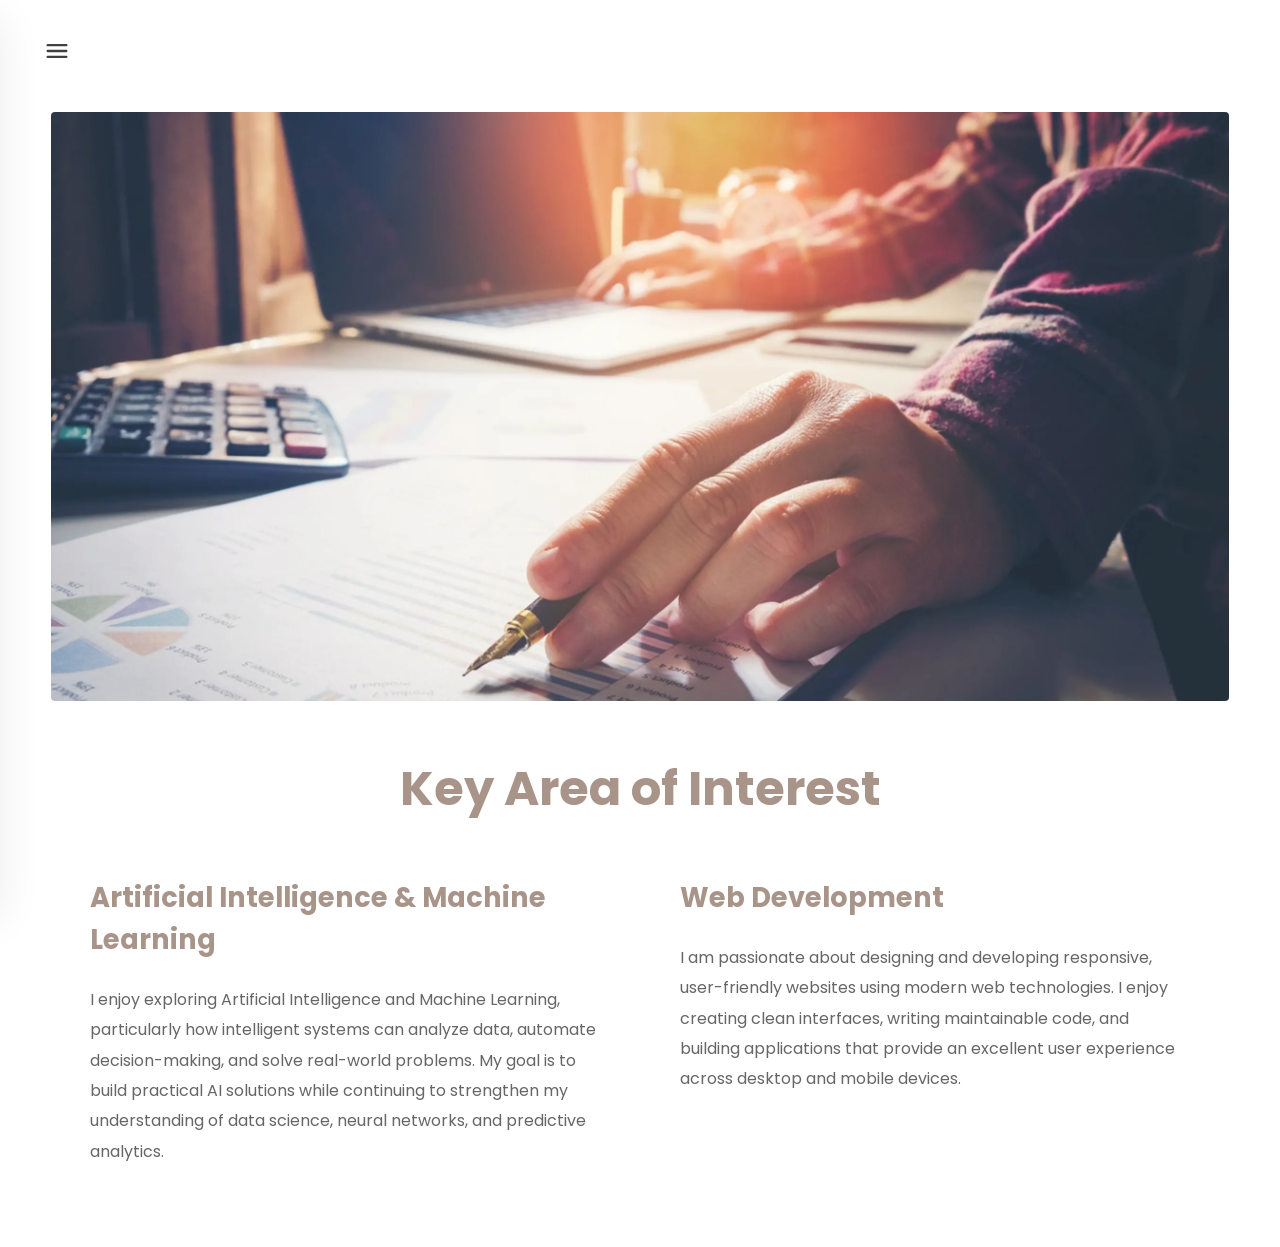
<file: interest.html>
<!DOCTYPE html>
<html lang="en">

<head>

    <meta charset="UTF-8">

    <meta name="viewport" content="width=device-width, initial-scale=1.0">

    <meta name="description"
        content="Areas of Interest - Yagya Baniya">

    <title>Interest | Yagya Baniya</title>

    <link rel="preconnect" href="https://fonts.googleapis.com">

    <link rel="preconnect" href="https://fonts.gstatic.com" crossorigin>

    <link href="https://fonts.googleapis.com/css2?family=Poppins:wght@300;400;500;600;700&display=swap"
        rel="stylesheet">

    <link rel="stylesheet" href="assets/css/style.css">

</head>

<body>

    <!-- Overlay -->

    <div class="overlay" id="overlay"></div>

    <!-- Sidebar -->

    <aside class="sidebar" id="sidebar">

        <button class="sidebar__close" id="closeMenu">

            &times;

        </button>

        <nav class="sidebar__nav">

            <a href="index.html" class="sidebar__link">
                HOME
            </a>

            <a href="interest.html" class="sidebar__link active">
                INTEREST
            </a>

            <a href="projects.html" class="sidebar__link">
                MY PROJECTS
            </a>

        </nav>

    </aside>

    <!-- Hamburger -->

    <button class="menu-btn" id="openMenu">

        <svg width="28" height="28" viewBox="0 0 24 24" fill="none">

            <path d="M4 7H20M4 12H20M4 17H20"
                stroke="currentColor"
                stroke-width="2"
                stroke-linecap="round" />

        </svg>

    </button>

    <main>

        <!-- Banner -->

        <section class="page-banner fade-up">

            <img src="assets/images/interest-hero.webp"
                alt="Interest Banner">

        </section>

        <!-- Heading -->

        <section class="interest">

            <h1 class="page-title fade-up">

                Key Area of Interest

            </h1>

            <div class="interest__grid">

                <article class="interest__card fade-up">

                    <h3>

                        Artificial Intelligence & Machine Learning

                    </h3>

                    <p>

                        I enjoy exploring Artificial Intelligence and Machine Learning,
                        particularly how intelligent systems can analyze data,
                        automate decision-making, and solve real-world problems.
                        My goal is to build practical AI solutions while continuing
                        to strengthen my understanding of data science,
                        neural networks, and predictive analytics.

                    </p>

                </article>

                <article class="interest__card fade-up">

                    <h3>

                        Web Development

                    </h3>

                    <p>

                        I am passionate about designing and developing responsive,
                        user-friendly websites using modern web technologies.
                        I enjoy creating clean interfaces, writing maintainable code,
                        and building applications that provide an excellent user
                        experience across desktop and mobile devices.

                    </p>

                </article>

            </div>

        </section>

    </main>

    <script src="assets/js/navigation.js"></script>

    <script src="assets/js/main.js"></script>

</body>

</html>
</file>
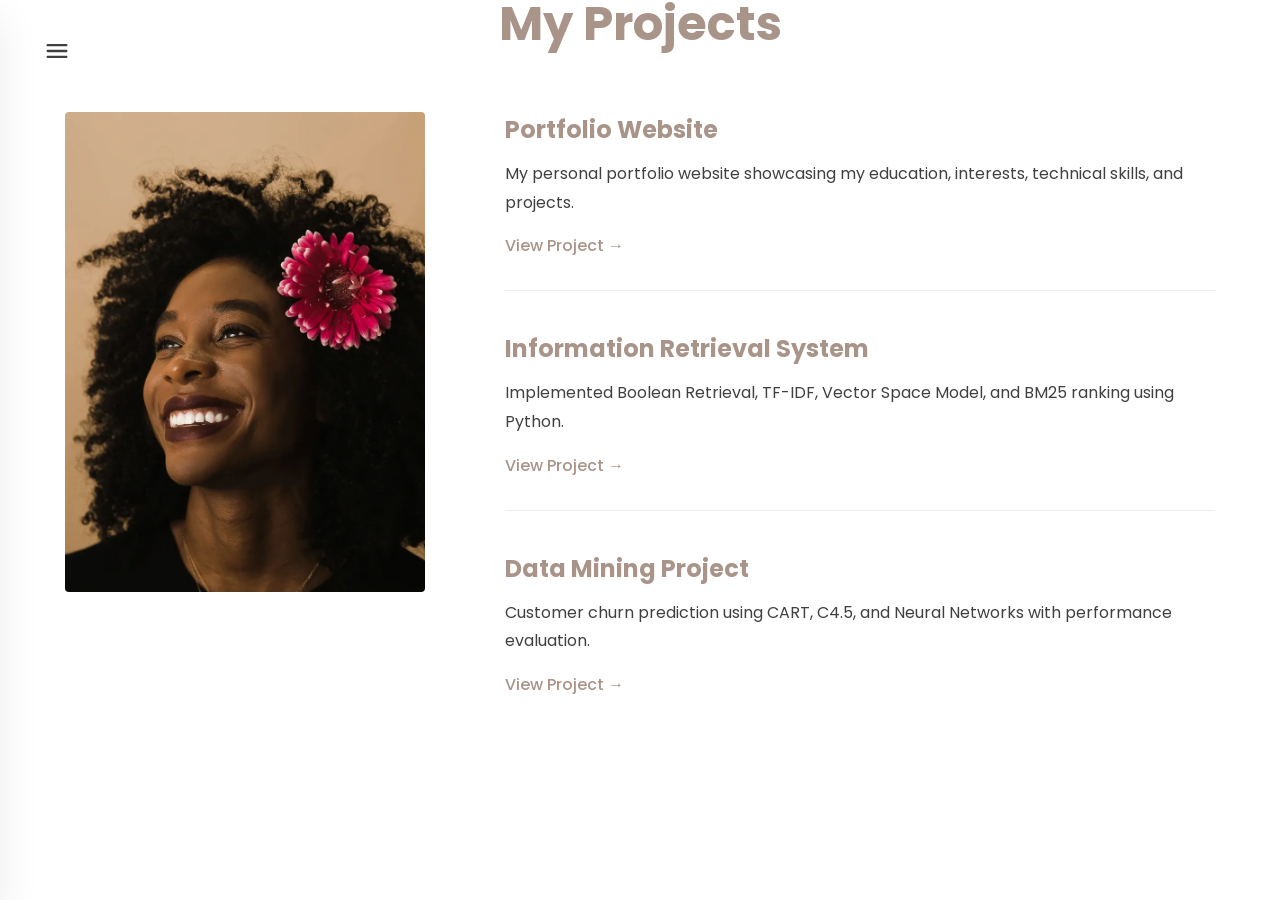
<file: projects.html>
<!DOCTYPE html>
<html lang="en">

<head>

    <meta charset="UTF-8">

    <meta name="viewport"
          content="width=device-width, initial-scale=1.0">

    <meta name="description"
          content="Projects by Yagya Baniya">

    <title>My Projects | Yagya Baniya</title>

    <link rel="preconnect"
          href="https://fonts.googleapis.com">

    <link rel="preconnect"
          href="https://fonts.gstatic.com"
          crossorigin>

    <link href="https://fonts.googleapis.com/css2?family=Poppins:wght@300;400;500;600;700&display=swap"
          rel="stylesheet">

    <link rel="stylesheet"
          href="assets/css/style.css">

</head>

<body>

    <!-- Overlay -->

    <div class="overlay"
         id="overlay"></div>

    <!-- Sidebar -->

    <aside class="sidebar"
           id="sidebar">

        <button class="sidebar__close"
                id="closeMenu">

            &times;

        </button>

        <nav class="sidebar__nav">

            <a href="index.html"
               class="sidebar__link">

                HOME

            </a>

            <a href="interest.html"
               class="sidebar__link">

                INTEREST

            </a>

            <a href="projects.html"
               class="sidebar__link active">

                MY PROJECTS

            </a>

        </nav>

    </aside>

    <!-- Hamburger -->

    <button class="menu-btn"
            id="openMenu"
            aria-label="Open Navigation">

        <svg width="28"
             height="28"
             viewBox="0 0 24 24"
             fill="none">

            <path d="M4 7H20M4 12H20M4 17H20"
                  stroke="currentColor"
                  stroke-width="2"
                  stroke-linecap="round" />

        </svg>

    </button>

    <main>

        <section class="projects">

            <h1 class="page-title fade-up">

                My Projects

            </h1>

            <div class="projects__wrapper">

                <!-- Left Image -->

                <div class="projects__image fade-up">

                    <img src="assets/images/projects-hero.webp"
                         alt="Projects">

                </div>

                <!-- Right Content -->

                <div class="projects__list">

                    <article class="project fade-up">

                        <h3>

                            Portfolio Website

                        </h3>

                        <p>

                            My personal portfolio website showcasing my
                            education, interests, technical skills,
                            and projects.

                        </p>

                        <a href="#">

                            View Project →

                        </a>

                    </article>

                    <article class="project fade-up">

                        <h3>

                            Information Retrieval System

                        </h3>

                        <p>

                            Implemented Boolean Retrieval,
                            TF-IDF,
                            Vector Space Model,
                            and BM25 ranking
                            using Python.

                        </p>

                        <a href="#">

                            View Project →

                        </a>

                    </article>

                    <article class="project fade-up">

                        <h3>

                            Data Mining Project

                        </h3>

                        <p>

                            Customer churn prediction
                            using CART,
                            C4.5,
                            and Neural Networks
                            with performance evaluation.

                        </p>

                        <a href="#">

                            View Project →

                        </a>

                    </article>

                </div>

            </div>

        </section>

    </main>

    <script src="assets/js/navigation.js"></script>

    <script src="assets/js/main.js"></script>

</body>

</html>
</file>
<file: assets/css/style.css>
/* ==========================================================================
   STYLE.CSS
   Personal Portfolio
   Author: Yagya Baniya
   ========================================================================== */


/* ==========================================================================
   GOOGLE FONT
   ========================================================================== */

@import url("https://fonts.googleapis.com/css2?family=Poppins:wght@300;400;500;600;700;800&display=swap");


/* ==========================================================================
   RESET
   ========================================================================== */

*,
*::before,
*::after{
    margin:0;
    padding:0;
    box-sizing:border-box;
}

html{
    scroll-behavior:smooth;
}

body{

    font-family:"Poppins",sans-serif;

    background:#ffffff;

    color:#404040;

    overflow-x:hidden;

    -webkit-font-smoothing:antialiased;

    text-rendering:optimizeLegibility;

}

img{

    display:block;

    width:100%;

}

a{

    color:inherit;

    text-decoration:none;

}

button{

    border:none;

    background:none;

    cursor:pointer;

    font:inherit;

}

ul{

    list-style:none;

}


/* ==========================================================================
   VARIABLES
   ========================================================================== */

:root{

    --primary:#A99489;

    --primary-dark:#927C70;

    --text:#404040;

    --text-light:#666666;

    --border:#ECECEC;

    --white:#FFFFFF;

    --overlay:rgba(0,0,0,.28);

    --transition:.35s ease;

    --shadow:0 18px 40px rgba(0,0,0,.08);

    --container:1240px;

}


/* ==========================================================================
   GLOBAL
   ========================================================================== */

main{

    width:100%;

}

section{

    width:100%;

}

.container{

    width:min(92%, var(--container));

    margin-inline:auto;

}

strong{

    font-weight:600;

}

h1{

    font-size:5rem;

    line-height:1;

    color:var(--primary);

    font-weight:700;

}

h2{

    font-size:2rem;

    font-weight:600;

}

p{

    font-size:1rem;

    line-height:1.8;

}


/* ==========================================================================
   HAMBURGER
   ========================================================================== */

.menu-btn{

    position:fixed;

    top:28px;

    left:34px;

    width:46px;

    height:46px;

    display:flex;

    align-items:center;

    justify-content:center;

    color: #404040;

    z-index:1200;

    transition:var(--transition);

}

.menu-btn:hover{

    transform:scale(1.08);

}

.menu-btn svg{

    width:28px;

    height:28px;

}


/* ==========================================================================
   OVERLAY
   ========================================================================== */

.overlay{

    position:fixed;

    inset:0;

    background:var(--overlay);

    opacity:0;

    visibility:hidden;

    transition:var(--transition);

    z-index:1000;

}

.overlay.active{

    opacity:1;

    visibility:visible;

}


/* ==========================================================================
   SIDEBAR
   ========================================================================== */

.sidebar{

    position:fixed;

    top:0;

    left:0;

    width:320px;

    max-width:90vw;

    height:100vh;

    background:#ffffff;

    padding:38px 52px;

    transform:translateX(-100%);

    transition:transform .4s ease;

    box-shadow:var(--shadow);

    z-index:1100;

}

.sidebar.active{

    transform:translateX(0);

}


/* ==========================================================================
   CLOSE BUTTON
   ========================================================================== */

.sidebar__close{

    position:absolute;

    right:34px;

    top:22px;

    font-size:2.2rem;

    color:var(--primary);

    transition:var(--transition);

}

.sidebar__close:hover{

    transform:rotate(90deg);

}


/* ==========================================================================
   NAVIGATION
   ========================================================================== */

.sidebar__nav{

    margin-top:42px;

    display:flex;

    flex-direction:column;

    gap:28px;

}

.sidebar__link{

    position:relative;

    width:fit-content;

    font-size:1.05rem;

    letter-spacing:2px;

    color:var(--primary);

    transition:var(--transition);

}

.sidebar__link:hover{

    transform:translateX(8px);

}

.sidebar__link.active{

    font-weight:700;

}

.sidebar__link::after{

    content:"";

    position:absolute;

    left:0;

    bottom:-6px;

    width:0;

    height:2px;

    background:var(--primary);

    transition:var(--transition);

}

.sidebar__link:hover::after,

.sidebar__link.active::after{

    width:100%;

}

/* ==========================================================================
   HERO SECTION
   ========================================================================== */

.hero {
    display: grid;
    grid-template-columns: 38% 62%;
    min-height: 100vh;
    background: var(--white);
}

/* ==========================================================================
   HERO IMAGE
   ========================================================================== */

.hero__image {
    position: relative;
    overflow: hidden;
    height: 100vh;
}

.hero__image img {
    width: 85%;
    height: auto;
    object-fit: contain;
    object-position: center;
}

/* ==========================================================================
   HERO CONTENT
   ========================================================================== */

.hero__content {
    display: flex;
    flex-direction: column;
    justify-content: center;

    padding-left: 5rem;
    padding-right: 5rem;

    max-width: 700px;
}

/* ==========================================================================
   HERO TEXT
   ========================================================================== */

.hero__hello {

    display: inline-block;

    font-size: 2rem;

    font-weight: 300;

    color: var(--text);

    margin-bottom: 1rem;

}

.hero h1 {

    margin-bottom: 2rem;

    letter-spacing: -1px;

}

.hero h2 {

    font-size: 2rem;

    font-weight: 500;

    color: var(--text);

    margin-bottom: 2.5rem;

}

.hero__content p {

    font-size: 1rem;

    color: var(--text);

    margin-bottom: 1rem;

}

.hero__content strong {

    color: var(--text);

    font-weight: 600;

}

.hero__content a {

    color: var(--primary);

    transition: var(--transition);

}

.hero__content a:hover {

    color: var(--primary-dark);

}

/* ==========================================================================
   TEXT SPACING
   ========================================================================== */

.hero__details {

    display: flex;

    flex-direction: column;

    gap: 1rem;

}

/* ==========================================================================
   INTEREST PAGE
   ========================================================================== */

.page-banner {

    width: min(1200px, 92%);

    margin: 7rem auto 4rem;

}

.page-banner img {

    width: 100%;

    border-radius: 4px;

}

.page-title {

    text-align: center;

    color: var(--primary);

    font-size: 3rem;

    font-weight: 700;

    margin-bottom: 4rem;

}

.interest {

    width: min(1100px, 92%);

    margin-inline: auto;

    padding-bottom: 5rem;

}

.interest__grid {

    display: grid;

    grid-template-columns: repeat(2, 1fr);

    gap: 5rem;

}

.interest__card h3 {

    color: var(--primary);

    font-size: 1.7rem;

    margin-bottom: 1.5rem;

}

.interest__card p {

    line-height: 1.9;

    color: var(--text-light);

}

/* ==========================================================================
   PROJECTS PAGE
   ========================================================================== */

.projects {

    width: min(1150px, 92%);

    margin: 0 auto;

    padding-bottom: 6rem;

}

.projects__wrapper {

    display: grid;

    grid-template-columns: 360px 1fr;

    gap: 5rem;

    align-items: start;

}

.projects__image img {

    width: 100%;

    border-radius: 4px;

}

.projects__list {

    display: flex;

    flex-direction: column;

    gap: 2.5rem;

}

.project {

    padding-bottom: 2rem;

    border-bottom: 1px solid var(--border);

}

.project:last-child {

    border-bottom: none;

}

.project h3 {

    color: var(--primary);

    font-size: 1.5rem;

    margin-bottom: .8rem;

}

.project p {

    margin-bottom: 1rem;

}

.project a {

    color: var(--primary);

    font-weight: 500;

    transition: var(--transition);

}

.project a:hover {

    color: var(--primary-dark);

}

/* ==========================================================================
   FOOTER
   ========================================================================== */

.footer {

    padding: 3rem 0;

    text-align: center;

    border-top: 1px solid var(--border);

}

.footer p {

    color: var(--text-light);

    font-size: .95rem;

}

/* ==========================================================================
   ANIMATIONS
   ========================================================================== */

.fade-up {
    opacity: 0;
    transform: translateY(30px);
    transition:
        opacity 0.8s ease,
        transform 0.8s ease;
}

.fade-up.show {
    opacity: 1;
    transform: translateY(0);
}

.fade-in {
    opacity: 0;
    transition: opacity 0.8s ease;
}

.fade-in.show {
    opacity: 1;
}

/* ==========================================================================
   IMAGE HOVER
   ========================================================================== */

.hero__image img,
.page-banner img,
.projects__image img {

    transition:
        transform .5s ease,
        filter .5s ease;

}

.hero__image:hover img,
.page-banner:hover img,
.projects__image:hover img {

    transform: scale(1.015);

}

/* ==========================================================================
   SELECTION
   ========================================================================== */

::selection {

    background: var(--primary);

    color: #ffffff;

}

/* ==========================================================================
   ACCESSIBILITY
   ========================================================================== */

a:focus-visible,
button:focus-visible {

    outline: 3px solid var(--primary);

    outline-offset: 4px;

}

/* ==========================================================================
   SMOOTH TRANSITIONS
   ========================================================================== */

a,
button,
img {

    transition:
        color .3s ease,
        background .3s ease,
        border-color .3s ease,
        transform .3s ease;

}

/* ==========================================================================
   MOBILE NAVIGATION PREPARATION
   ========================================================================== */

body.menu-open {

    overflow: hidden;

}

/* ==========================================================================
   RESPONSIVE
   ========================================================================== */

/* ---------- Large Laptop ---------- */

@media (max-width: 1400px) {

    .hero__content {

        padding-left: 4rem;
        padding-right: 4rem;

    }

}

/* ---------- Laptop ---------- */

@media (max-width: 1200px) {

    .hero {

        grid-template-columns: 45% 55%;

    }

    h1 {

        font-size: 4.5rem;

    }

    .hero h2 {

        font-size: 1.8rem;

    }

}

/* ---------- Tablet ---------- */

@media (max-width: 992px) {

    .hero {

        grid-template-columns: 1fr;

    }

    .hero__image {

        height: 60vh;

    }

    .hero__content {

        max-width: 700px;

        padding: 4rem 2.5rem;

        margin: auto;

        text-align: center;

        align-items: center;

    }

    .interest__grid {

        grid-template-columns: 1fr;

        gap: 3rem;

    }

    .projects__wrapper {

        grid-template-columns: 1fr;

    }

    .projects__image {

        max-width: 420px;

        margin: auto;

    }

}

/* ---------- Mobile ---------- */

@media (max-width: 768px) {

    .menu-btn {

        top: 20px;

        left: 20px;

    }

    .sidebar {

        width: 280px;

        padding: 32px;

    }

    h1 {

        font-size: 3.5rem;

    }

    .hero__hello {

        font-size: 1.6rem;

    }

    .hero h2 {

        font-size: 1.5rem;

    }

    .page-title {

        font-size: 2.3rem;

    }

}

/* ---------- Small Mobile ---------- */

@media (max-width: 480px) {

    .hero__image {

        height: 50vh;

    }

    .hero__content {

        padding: 3rem 1.5rem;

    }

    h1 {

        font-size: 3rem;

    }

    .hero h2 {

        font-size: 1.3rem;

    }

    p {

        font-size: .95rem;

    }

    .page-title {

        font-size: 2rem;

    }

}
</file>
